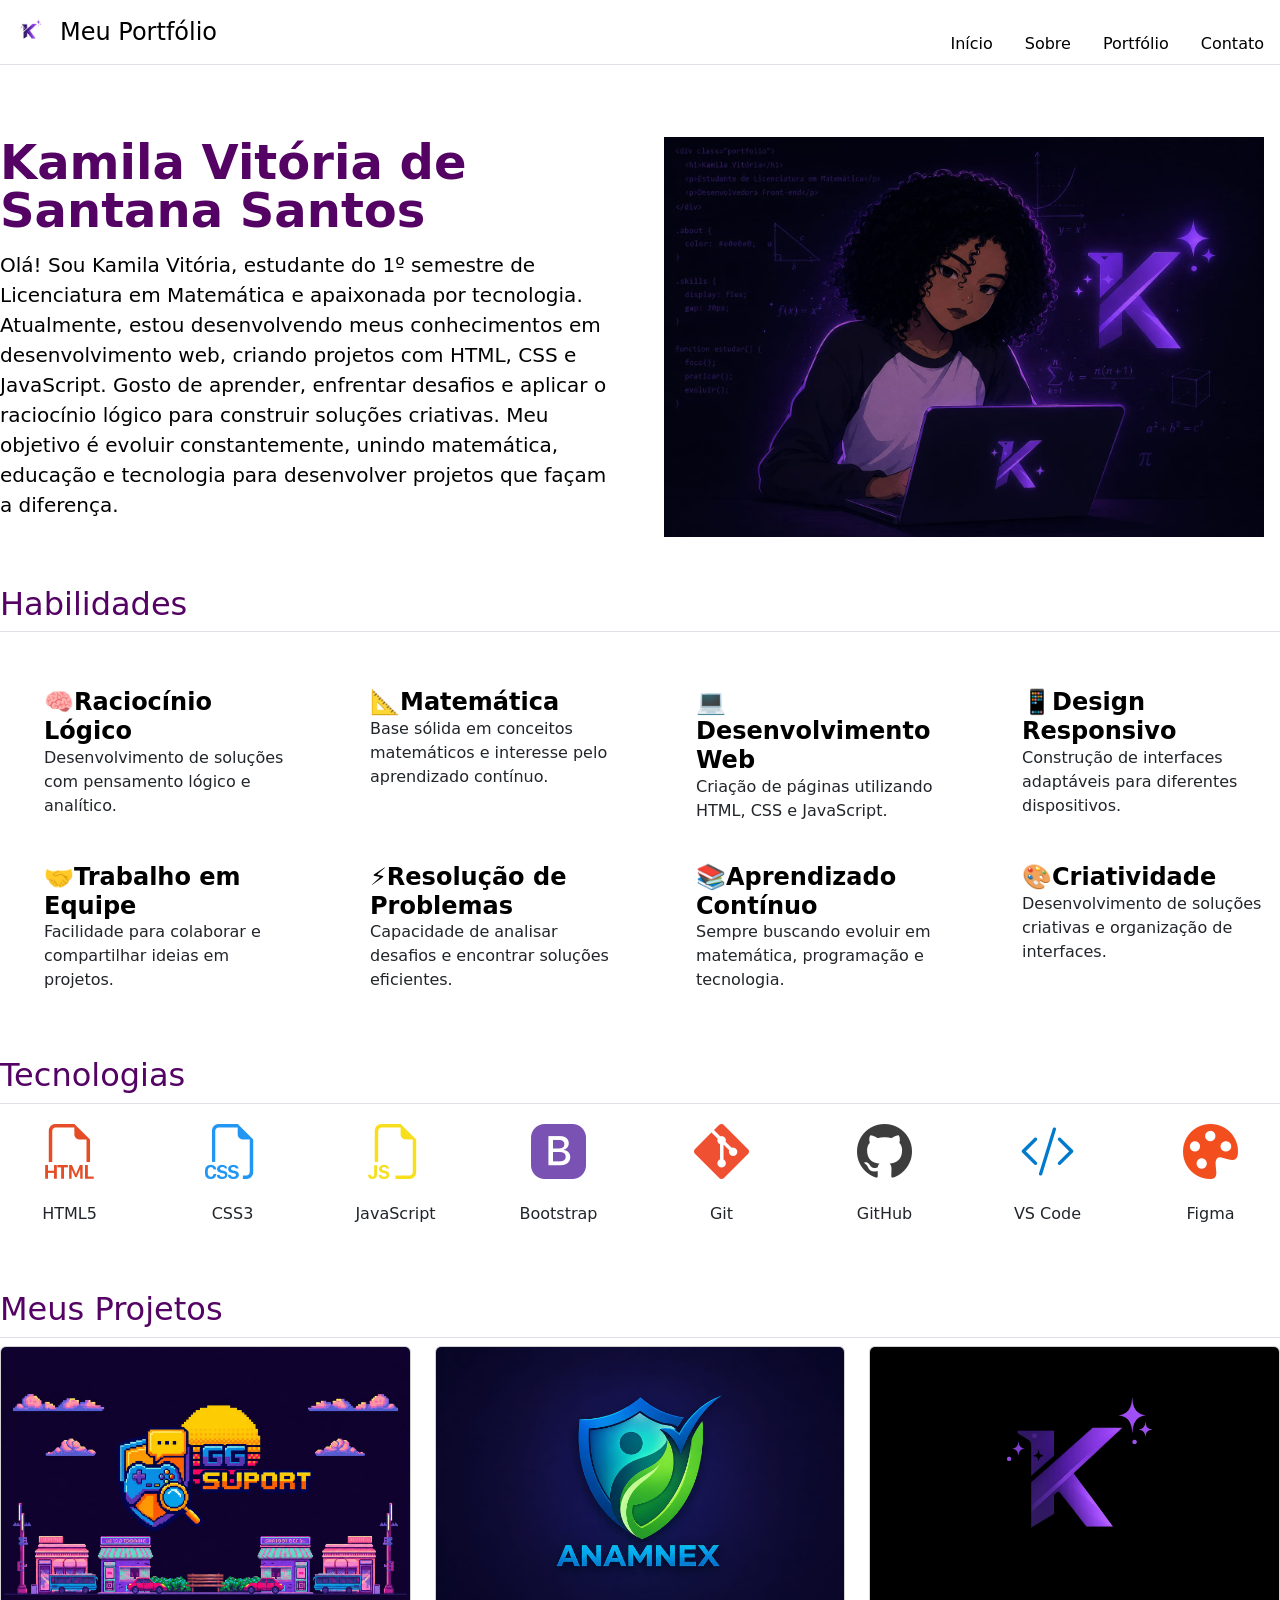
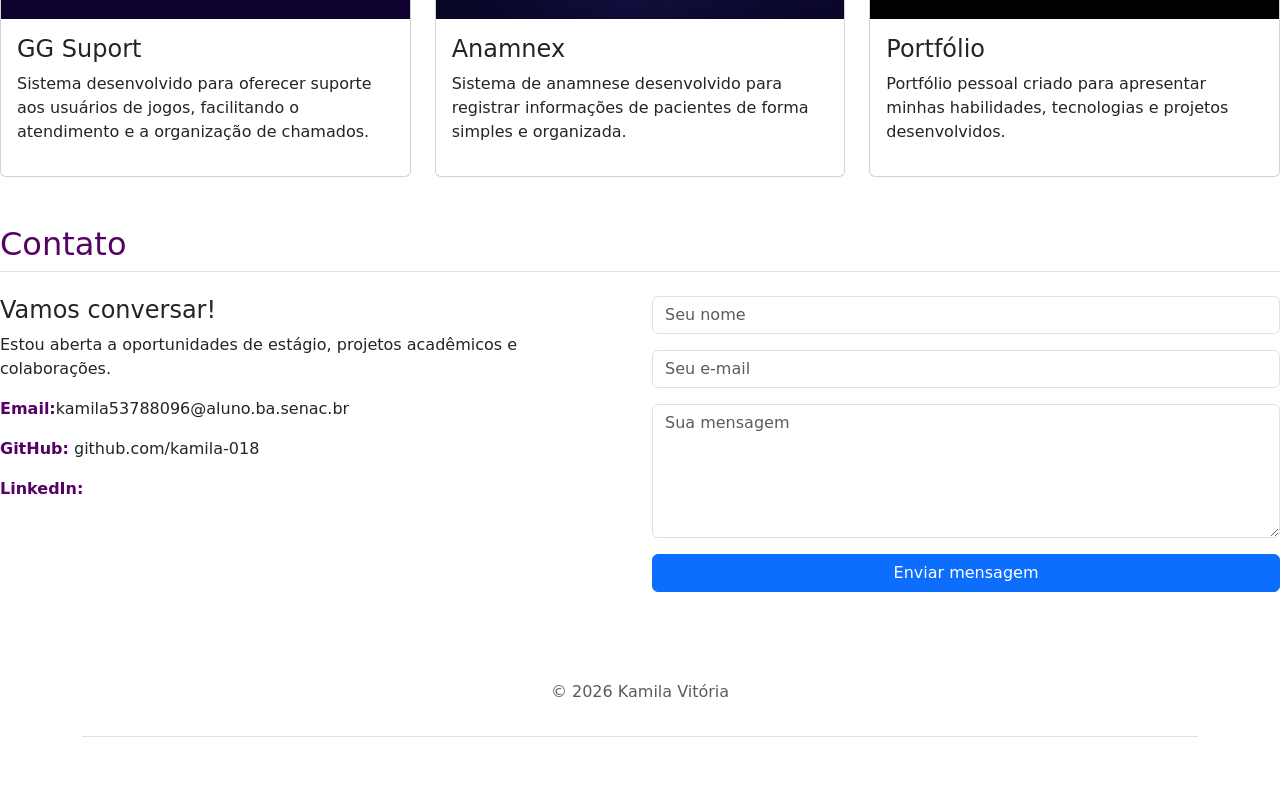
<file: projeto_final-develop/teste.html>
<!doctype html>
<html lang="pt-br">

<head>
    <meta charset="utf-8" />
    <meta name="viewport" content="width=device-width, initial-scale=1" />
    <title>Bootstrap demo</title>
    <link href="https://cdn.jsdelivr.net/npm/bootstrap@5.3.8/dist/css/bootstrap.min.css" rel="stylesheet"
        integrity="sha384-sRIl4kxILFvY47J16cr9ZwB07vP4J8+LH7qKQnuqkuIAvNWLzeN8tE5YBujZqJLB" crossorigin="anonymous" />
    <link href="cdn/style.css" rel="stylesheet" />
</head>

<body class="bg-fundo">
    <header class="d-flex flex-wrap justify-content-center mb-4 border-bottom">
        <a href="/" class="d-flex align-items-center mb-3 mb-md-0 me-md-auto link-body-emphasis text-decoration-none">
            <img src="img/WhatsApp_Image_2026-06-28_at_17.59.02-removebg-preview.png" alt="logo portfolio kamila"
                class="img-fluid" width="60" height="32" />
            <span class="fs-4 tx-purple">Meu Portfólio</span>
        </a>

        <!-- <svg class="bi me-2" width="40" height="32" aria-hidden="true">
          
          <use xlink:href="#bootstrap"></use></svg> </a> -->

        <ul class="nav nav-pills mt-4">
            <li class="nav-item">
                <a href="#" class="nav-link tx-purple">Início</a>
            </li>
            <li class="nav-item">
                <a href="#" class="nav-link tx-purple">Sobre</a>
            </li>
            <li class="nav-item">
                <a href="#" class="nav-link tx-purple">Portfólio</a>
            </li>
            <li class="nav-item">
                <a href="#" class="nav-link tx-purple">Contato</a>
            </li>
        </ul>
    </header>

    <script src="https://cdn.jsdelivr.net/npm/bootstrap@5.3.8/dist/js/bootstrap.bundle.min.js"
        integrity="sha384-FKyoEForCGlyvwx9Hj09JcYn3nv7wiPVlz7YYwJrWVcXK/BmnVDxM+D2scQbITxI"
        crossorigin="anonymous"></script>
    <div class="row flex-lg-row-reverse align-items-center g-5 py-5">
        <div class="col-10 col-sm-8 col-lg-6">
            <img src="img/image.png" d-block mx-lg-auto img-fluid" alt="Bootstrap Themes" width="600" height="400"
                loading="lazy" />
        </div>
        <div class="col-lg-6">
            <h1 class="display-5 fw-bold tx-texto lh-1 mb-3">
                Kamila Vitória de Santana Santos
            </h1>
            <p class="lead tx-purple">
                Olá! Sou Kamila Vitória, estudante do 1º semestre de Licenciatura em Matemática e apaixonada por
                tecnologia.
                Atualmente, estou desenvolvendo meus conhecimentos em desenvolvimento web, criando projetos com HTML,
                CSS e
                JavaScript. Gosto de aprender, enfrentar desafios e aplicar o raciocínio lógico para construir soluções
                criativas. Meu objetivo é evoluir constantemente, unindo matemática, educação e tecnologia para
                desenvolver
                projetos que façam a diferença.
            </p>
            <div class="d-grid gap-2 d-md-flex justify-content-md-start"></div>
        </div>
    </div>
    <h2 class="pb-2 border-bottom tx-texto">Habilidades</h2>
    <div class="row row-cols-1 row-cols-sm-2 row-cols-md-3 row-cols-lg-4 g-4 py-5">
        <div class="col d-flex align-items-start">
            <svg class="bi text-body-secondary flex-shrink-0 me-3" width="1.75em" height="1.75em" aria-hidden="true">
                <use xlink:href="#bootstrap"></use>
            </svg>
            <div>
                <h3 class="fw-bold mb-0 fs-4 text-body-emphasis">🧠Raciocínio Lógico</h3>
                <p>Desenvolvimento de soluções com pensamento lógico e analítico.</p>
            </div>
        </div>
        <div class="col d-flex align-items-start">
            <svg class="bi text-body-secondary flex-shrink-0 me-3" width="1.75em" height="1.75em" aria-hidden="true">
                <use xlink:href="#cpu-fill"></use>
            </svg>
            <div>
                <h3 class="fw-bold mb-0 fs-4 text-body-emphasis">📐Matemática</h3>
                <p>Base sólida em conceitos matemáticos e interesse pelo aprendizado contínuo.</p>
            </div>
        </div>
        <div class="col d-flex align-items-start">
            <svg class="bi text-body-secondary flex-shrink-0 me-3" width="1.75em" height="1.75em" aria-hidden="true">
                <use xlink:href="#calendar3"></use>
            </svg>
            <div>
                <h3 class="fw-bold mb-0 fs-4 text-body-emphasis">💻Desenvolvimento Web</h3>
                <p>Criação de páginas utilizando HTML, CSS e JavaScript.</p>
            </div>
        </div>
        <div class="col d-flex align-items-start">
            <svg class="bi text-body-secondary flex-shrink-0 me-3" width="1.75em" height="1.75em" aria-hidden="true">
                <use xlink:href="#home"></use>
            </svg>
            <div>
                <h3 class="fw-bold mb-0 fs-4 text-body-emphasis">📱Design Responsivo</h3>
                <p>Construção de interfaces adaptáveis para diferentes dispositivos.</p>
            </div>
        </div>
        <div class="col d-flex align-items-start">
            <svg class="bi text-body-secondary flex-shrink-0 me-3" width="1.75em" height="1.75em" aria-hidden="true">
                <use xlink:href="#speedometer2"></use>
            </svg>
            <div>
                <h3 class="fw-bold mb-0 fs-4 text-body-emphasis">🤝Trabalho em Equipe</h3>
                <p>Facilidade para colaborar e compartilhar ideias em projetos.</p>
            </div>
        </div>
        <div class="col d-flex align-items-start">
            <svg class="bi text-body-secondary flex-shrink-0 me-3" width="1.75em" height="1.75em" aria-hidden="true">
                <use xlink:href="#toggles2"></use>
            </svg>
            <div>
                <h3 class="fw-bold mb-0 fs-4 text-body-emphasis">⚡Resolução de Problemas</h3>
                <p>Capacidade de analisar desafios e encontrar soluções eficientes.</p>
            </div>
        </div>
        <div class="col d-flex align-items-start">
            <svg class="bi text-body-secondary flex-shrink-0 me-3" width="1.75em" height="1.75em" aria-hidden="true">
                <use xlink:href="#geo-fill"></use>
            </svg>
            <div>
                <h3 class="fw-bold mb-0 fs-4 text-body-emphasis">📚Aprendizado Contínuo</h3>
                <p>Sempre buscando evoluir em matemática, programação e tecnologia.</p>
            </div>
        </div>
        <div class="col d-flex align-items-start">
            <svg class="bi text-body-secondary flex-shrink-0 me-3" width="1.75em" height="1.75em" aria-hidden="true">
                <use xlink:href="#tools"></use>
            </svg>
            <div>
                <h3 class="fw-bold mb-0 fs-4 text-body-emphasis">🎨Criatividade</h3>
                <p>Desenvolvimento de soluções criativas e organização de interfaces.</p>
            </div>
        </div>
    </div>
    <link rel="stylesheet" href="https://cdn.jsdelivr.net/npm/bootstrap-icons@1.11.3/font/bootstrap-icons.min.css">
    <div class="d-grid gap-2 d-md-flex justify-content-md-start"></div>
    <h2 class="pb-2 border-bottom tx-texto">Tecnologias</h2>
    <div class="row text-center g-4">
        <div class="col-6 col-md-3 col-lg">
            <i class="bi bi-filetype-html tech-icon html"></i>
            <p class="mt-2">HTML5</p>
        </div>
        <div class="col-6 col-md-3 col-lg">
            <i class="bi bi-filetype-css tech-icon css"></i>
            <p class="mt-2">CSS3</p>
        </div>
        <div class="col-6 col-md-3 col-lg">
            <i class="bi bi-filetype-js tech-icon js"></i>
            <p class="mt-2">JavaScript</p>
        </div>
        <div class="col-6 col-md-3 col-lg">
            <i class="bi bi-bootstrap-fill tech-icon bootstrap"></i>
            <p class="mt-2">Bootstrap</p>
        </div>
        <div class="col-6 col-md-3 col-lg">
            <i class="bi bi-git tech-icon git"></i>
            <p class="mt-2">Git</p>
        </div>
        <div class="col-6 col-md-3 col-lg">
            <i class="bi bi-github tech-icon github"></i>
            <p class="mt-2">GitHub</p>
        </div>
        <div class="col-6 col-md-3 col-lg">
            <i class="bi bi-code-slash tech-icon vscode"></i>
            <p class="mt-2">VS Code</p>
        </div>
        <div class="col-6 col-md-3 col-lg">
            <i class="bi bi-palette-fill tech-icon figma"></i>
            <p class="mt-2">Figma</p>
        </div>
    </div>
    </div>
    </section>
    <div class="mb-5"></div>
    <h2 class="pb-2 border-bottom tx-texto">Meus Projetos</h2>

    <div class="row g-4">
        <div class="col-md-4">
            <div class="card projeto-card h-100">
                <img src="img/WhatsApp Image 2026-06-29 at 02.11.43.jpeg" class="card-img-top" alt="GG Suporte">
                <div class="card-body">
                    <h4>GG Suport</h4>
                    <p>
                        Sistema desenvolvido para oferecer suporte aos usuários de jogos,
                        facilitando o atendimento e a organização de chamados.
                    </p>
                </div>
            </div>
        </div>
        <div class="col-md-4">
            <div class="card projeto-card h-100">
                <img src="WhatsApp Image 2026-06-29 at 02.02.11.jpeg" class="card-img-top" alt="Anamenex">
                <div class="card-body">
                    <h4>Anamnex</h4>
                    <p>
                        Sistema de anamnese desenvolvido para registrar informações de pacientes
                        de forma simples e organizada.
                    </p>
                </div>
            </div>
        </div>
        <div class="col-md-4">
            <div class="card projeto-card h-100">
                <img src="img/WhatsApp Image 2026-06-28 at 17.59.02 (1).jpeg" class="card-img-top" alt="Portfólio">
                <div class="card-body">
                    <h4>Portfólio</h4>
                    <p>
                        Portfólio pessoal criado para apresentar minhas habilidades,
                        tecnologias e projetos desenvolvidos.
                    </p>
                </div>
            </div>
        </div>

    </div>

</section>
<section class=" py-5" id="contato">
    <h2 class="pb-2 border-bottom tx-texto">Contato</h2>
    <div class="row mt-4">
        <div class="col-md-6">
            <h4>Vamos conversar!</h4>
            <p>Estou aberta a oportunidades de estágio, projetos acadêmicos e colaborações.</p>
            <p><strong class="tx-texto">Email:</strong>kamila53788096@aluno.ba.senac.br</p>
            <p><strong class="tx-texto">GitHub:</strong> github.com/kamila-018</p>
            <p><strong class="tx-texto">LinkedIn:</strong></p>
        </div>
        <div class="col-md-6">
            <form>
                <div class="mb-3">
                    <input type="text" class="form-control" placeholder="Seu nome">
                </div>
                <div class="mb-3">
                    <input type="email" class="form-control" placeholder="Seu e-mail">
                </div>
                <div class="mb-3">
                    <textarea class="form-control" rows="5" placeholder="Sua mensagem"></textarea>
                </div>
                <button class="btn btn-primary w-100">
                    Enviar mensagem
                </button>
            </form>
        </div>
    </div>
</section>
    <div class="container">
        <footer class="py-3 my-4">
            <ul class="nav justify-content-center border-bottom pb-3 mb-3">
            <p class="text-center text-body-secondary">© 2026 Kamila Vitória</p>
        </footer>
    </div>

</body>

</html>
</file>
<file: projeto_final-develop/cdn/style.css>
.bg-fundo{
    background-color: #ffffff;
}

.tx-purple{
    color: rgb(0, 0, 0);
}
.tx-texto{
    color: #540364;
}

.titulo-tech{
    color:#000000;
    font-weight:bold;
}

.tech-icon{
    font-size:55px;
    transition:.3s;
}

.tech-icon:hover{
    transform:scale(1.2);
}

.tech-icon.html{
    color:#E44D26;
}

.tech-icon.css{
    color:#2196F3;
}

.tech-icon.js{
    color:#F7DF1E;
}

.tech-icon.bootstrap{
    color:#7952B3;
}

.tech-icon.git{
    color:#F05032;
}

.tech-icon.github{
    color:#3d3d3d;
}

.tech-icon.vscode{
    color:#007ACC;
}

.tech-icon.figma{
    color:#F24E1E;
}

.card-tech p{
    color:white;
    font-weight:600;
}
</file>
